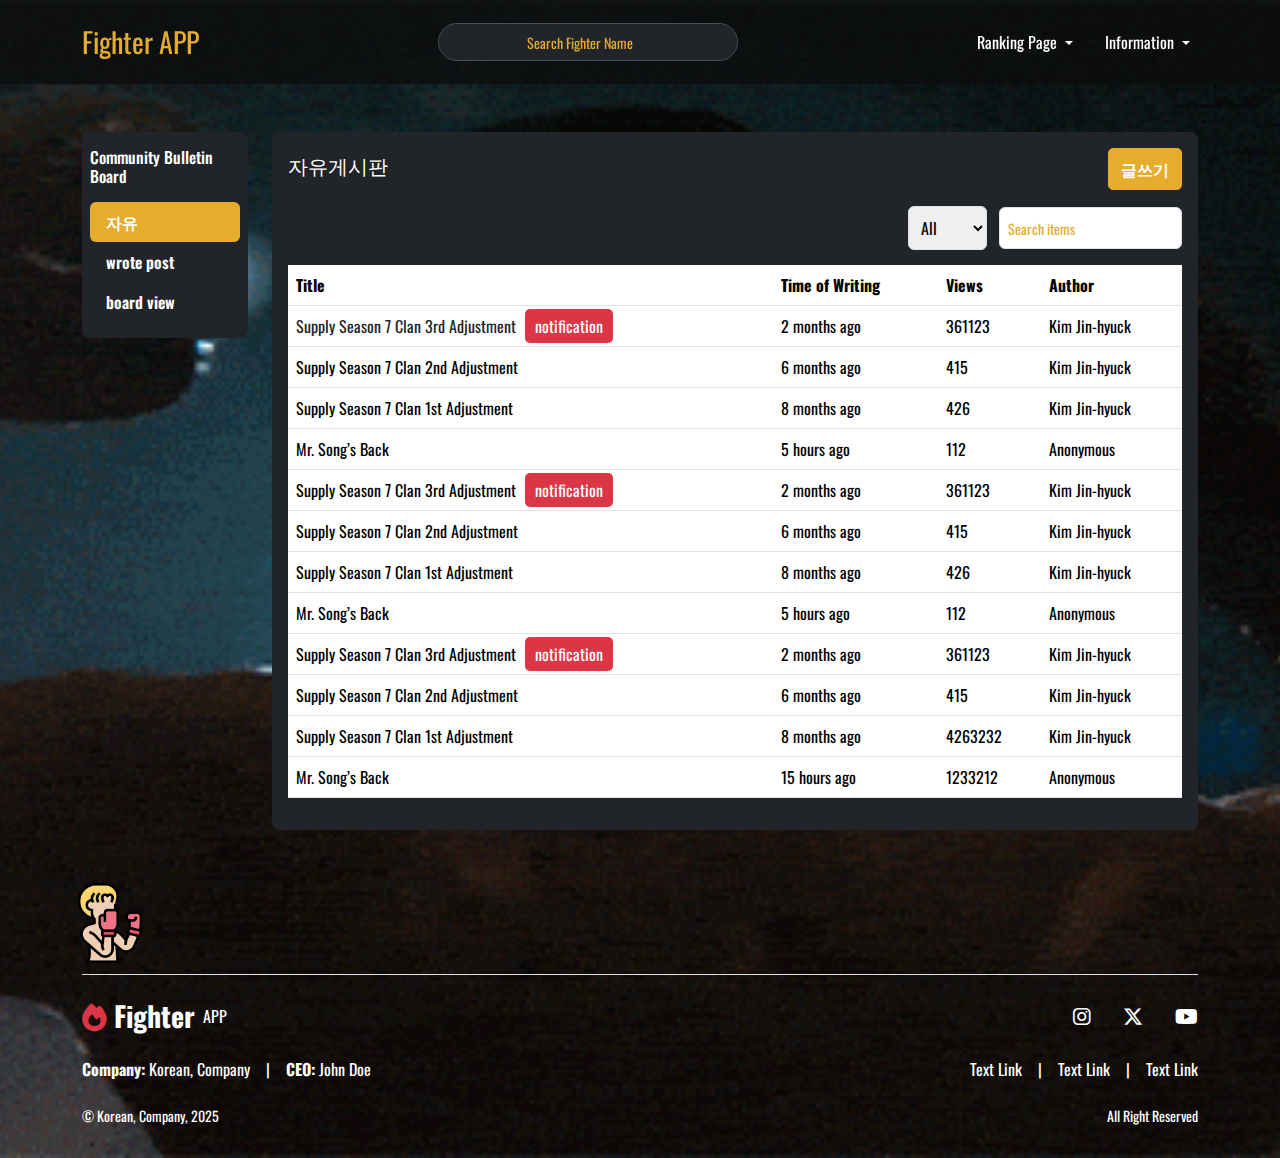
<file: board_list.html>
<!doctype html>
<html lang="en">
<head>
    <meta charset="utf-8">
    <meta name="viewport" content="width=device-width, initial-scale=1">
    <title>Board List</title>
    <link rel="stylesheet" href="https://cdn.datatables.net/1.11.5/css/jquery.dataTables.min.css">
    <link rel="stylesheet" href="https://cdnjs.cloudflare.com/ajax/libs/font-awesome/6.7.2/css/all.min.css" integrity="sha512-Evv84Mr4kqVGRNSgIGL/F/aIDqQb7xQ2vcrdIwxfjThSH8CSR7PBEakCr51Ck+w+/U6swU2Im1vVX0SVk9ABhg==" crossorigin="anonymous" referrerpolicy="no-referrer" />
    <link href="https://cdn.jsdelivr.net/npm/bootstrap@5.3.3/dist/css/bootstrap.min.css" rel="stylesheet"
        integrity="sha384-QWTKZyjpPEjISv5WaRU9OFeRpok6YctnYmDr5pNlyT2bRjXh0JMhjY6hW+ALEwIH" crossorigin="anonymous">
    <link rel="stylesheet" href="assets/css/style.css">
    <style>
        body {
            background-image: url("assets/img/giphy\ \(1\).gif");
            background-size: cover;
            background-repeat: no-repeat;
            background-position: center center;
        }
      
        
    </style>
</head>

<body>
    <!-- header -->
    <nav class="navbar navbar-expand-lg sticky-top py-md-3  border-body" data-bs-theme="dark">
        <div class="container-lg">
            <a class="navbar-brand fs-3" href="index.html">Fighter APP</a>
            <button class="navbar-toggler" type="button" data-bs-toggle="collapse" data-bs-target="#navbarText"
                aria-controls="navbarText" aria-expanded="false" aria-label="Toggle navigation">
                <span class="navbar-toggler-icon"></span>
            </button>
            <div class="collapse navbar-collapse text-center text-lg-start my-3 my-lg-0" id="navbarText">
                <form class="d-flex justify-content-center mb-3 mb-md-0  mx-auto" role="search">
                    <input class="form-control me-2 rounded-pill" type="search" placeholder="Search Fighter Name"
                        aria-label="Search">
                </form>
                <ul class="navbar-nav">
                    <li class="nav-item dropdown me-3">
                        <a class="nav-link dropdown-toggle text-white" href="#" role="button" data-bs-toggle="dropdown"
                            aria-expanded="false">
                            Ranking Page
                        </a>
                        <ul class="dropdown-menu">
                            <li><a class="dropdown-item" href="team-ranking.html">Team Ranking</a></li>
                            <li><a class="dropdown-item" href="fighter-ranking.html">fighter Ranking</a></li>
                            <li><a class="dropdown-item" href="info.html">Company Info</a></li>
                            <li><a class="dropdown-item" href="board_view.html">Board View</a></li>
                            <li><a class="dropdown-item" href="board_list.html">Board List</a></li>
                            <li><a class="dropdown-item" href="board_write.html">Board Wrote</a></li>
                        </ul>
                    </li>
                    <li class="nav-item dropdown">
                        <a class="nav-link dropdown-toggle text-white" href="#" role="button" data-bs-toggle="dropdown"
                            aria-expanded="false">
                            Information
                        </a>
                        <ul class="dropdown-menu">
                            <li><a class="dropdown-item" href="donate.html">Donate Log</a></li>
                            <li><a class="dropdown-item" href="news.html">News</a></li>
                            <li><a class="dropdown-item" href="money.html">Money</a></li>
                            <li><a class="dropdown-item" href="profile.html">Profile</a></li>
                            <li><a class="dropdown-item" href="login.html">Login</a></li>
                            <li><a class="dropdown-item" href="signup.html">Register</a></li>

                        </ul>
                    </li>
                </ul>
            </div>
        </div>
    </nav>
    <!-- header -->
    
    <div class="container-lg py-3 py-md-5">
        <div class="row">
            <div class="col-md-2">
                <div class="sidebar-nav">
                    <div class="bg-dark rounded-3 w-100 py-3 px-2">
                        <h6 class="mb-3">Community Bulletin Board</h6>
                        <ul class="nav nav-pills w-100 flex-column nav-pills" id="pills-tab" role="tablist">
                           <li class="nav-item" >
                            <a href="board_list.html" class="nav-link w-100 active text-start text-white fw-semibold position-relative" >자유</a>
                           </li>
                            <li class="nav-item" role="presentation">
                                <a href="board_write.html" class="nav-link w-100 text-start text-white fw-semibold position-relative" id="pills-profile-tab">wrote post</a>
                            </li>
                            <li class="nav-item" role="presentation">
                                <a href="board_view.html" class="nav-link w-100 text-start text-white fw-semibold position-relative" id="pills-contact-tab">board view</a>
                            </li>
                        </ul>
                    </div>
                </div>
            </div>
            <div class="col-md-10">
                <div class="table-view">
                    <div class="tab-content w-100" id="pills-tabContent">
                        <div class="tab-pane fade p-3 bg-dark rounded-3 show active" id="pills-home">
                            <div class="d-flex mb-3 align-items-center justify-content-between">
                                <h5>자유게시판</h5>
                                <a target="_blank" href="board_write.html" class="btn primary-btn">글쓰기</a>
                            </div>
                            <div class="">
                                <div class="text-end w-100">
                                    <select id="filter" class="p-2 border rounded-2 me-2">
                                        <option value="all">All</option>
                                        <option value="recent">Recent</option>
                                    </select>
                                    <input type="text" id="search" class="p-2 mb-3 border rounded-2" placeholder="Search items">
                                </div>
                                <div class="overflow-x-auto">
                                    <table id="datatable" class="display table w-100">
                                        <thead>
                                            <tr class="text-nowrap">
                                                <th>Title</th>
                                                <th>Time of Writing</th>
                                                <th>Views</th>
                                                <th>Author</th>
                                            </tr>
                                        </thead>
                                        <tbody class="text-nowrap">
                                            <tr>
                                                <td><a class="text-dark" href="http://">Supply Season 7 Clan 3rd Adjustment <span class="tag fw-normal bg-danger text-white fs-6">notification</span></a> </td>
                                                <td>2 months ago</td>
                                                <td>361123</td>
                                                <td>Kim Jin-hyuck</td>
                                            </tr>
                                            <tr>
                                                <td>Supply Season 7 Clan 2nd Adjustment</td>
                                                <td>6 months ago</td>
                                                <td>415</td>
                                                <td>Kim Jin-hyuck</td>
                                            </tr>
                                            <tr>
                                                <td>Supply Season 7 Clan 1st Adjustment</td>
                                                <td>8 months ago</td>
                                                <td>426</td>
                                                <td>Kim Jin-hyuck</td>
                                            </tr>
                                            <tr>
                                                <td>Mr. Song’s Back</td>
                                                <td>5 hours ago</td>
                                                <td>112</td>
                                                <td>Anonymous</td>
                                            </tr>
                                            <tr>
                                                <td>Supply Season 7 Clan 3rd Adjustment <span class="tag fw-normal bg-danger text-white fs-6">notification</span></td>
                                                <td>2 months ago</td>
                                                <td>361123</td>
                                                <td>Kim Jin-hyuck</td>
                                            </tr>
                                            <tr>
                                                <td>Supply Season 7 Clan 2nd Adjustment</td>
                                                <td>6 months ago</td>
                                                <td>415</td>
                                                <td>Kim Jin-hyuck</td>
                                            </tr>
                                            <tr>
                                                <td>Supply Season 7 Clan 1st Adjustment</td>
                                                <td>8 months ago</td>
                                                <td>426</td>
                                                <td>Kim Jin-hyuck</td>
                                            </tr>
                                            <tr>
                                                <td>Mr. Song’s Back</td>
                                                <td>5 hours ago</td>
                                                <td>112</td>
                                                <td>Anonymous</td>
                                            </tr>
                                            <tr>
                                                <td>Supply Season 7 Clan 3rd Adjustment <span class="tag fw-normal bg-danger text-white fs-6">notification</span></td>
                                                <td>2 months ago</td>
                                                <td>361123</td>
                                                <td>Kim Jin-hyuck</td>
                                            </tr>
                                            <tr>
                                                <td>Supply Season 7 Clan 2nd Adjustment</td>
                                                <td>6 months ago</td>
                                                <td>415</td>
                                                <td>Kim Jin-hyuck</td>
                                            </tr>
                                            <tr>
                                                <td>Supply Season 7 Clan 1st Adjustment</td>
                                                <td>8 months ago</td>
                                                <td>4263232</td>
                                                <td>Kim Jin-hyuck</td>
                                            </tr>
                                            <tr>
                                                <td>Mr. Song’s Back</td>
                                                <td>15 hours ago</td>
                                                <td>1233212</td>
                                                <td>Anonymous</td>
                                            </tr>
                                        </tbody>
                                    </table>
                                </div>
                            </div>
                        </div>
                    </div>
                </div>
            </div>
        </div>  
    </div>

    <!-- footer -->
    <footer class="container-lg pt-3 pt-md-5 mt-5 position-relative">
        <img src="assets/img/boxing_7396995.png" class="position-absolute z-1" alt="img" style="left: 0; top: -20%;width: 80px;" >
        <div class="d-flex justify-content-between align-items-center border-top pt-4">
            <div class="d-flex align-items-center">
                <h3 class="mb-0 text-white"><i class="fas fa-fire text-danger"></i> <strong>Fighter</strong></h3>
                <span class="ms-2 text-white">APP</span>
            </div>
            <div class="d-flex">
                <a href="#" class="text-white mx-3"><i class="fab fa-instagram fa-lg"></i></a>
                <a href="#" class="text-white mx-3"><i class="fab fa-x-twitter fa-lg"></i></a>
                <a href="#" class="text-white mx-3 me-0"><i class="fab fa-youtube fa-lg"></i></a>
            </div>
        </div>
        <div class="my-3 my-md-4 gap-3 d-flex flex-wrap justify-content-between text-white">
            <div class="left d-flex flex-wrap gap-3">
                <p class="mb-0"><strong>Company:</strong> Korean, Company</p> | 
                <p class="mb-0"><strong>CEO:</strong> John Doe</p>
            </div>
            <div class="right d-flex flex-wrap gap-3">
                <a class="text-white" href="#">Text Link</a> | 
                <a class="text-white" href="#">Text Link</a> | 
                <a class="text-white" href="#">Text Link</a>
            </div>
        </div>
        
        <div class="my-3 d-flex justify-content-between text-white small">
           
                <p>© Korean, Company, 2025</p>
                <p>All Right Reserved</p>
            
        </div>
    </footer>
    <!-- footer -->
    
    <script src="https://cdn.jsdelivr.net/npm/bootstrap@5.3.3/dist/js/bootstrap.bundle.min.js"
        integrity="sha384-YvpcrYf0tY3lHB60NNkmXc5s9fDVZLESaAA55NDzOxhy9GkcIdslK1eN7N6jIeHz"
        crossorigin="anonymous"></script>
    <script src="https://code.jquery.com/jquery-3.6.0.min.js"></script>
    <script src="https://cdn.datatables.net/1.11.5/js/jquery.dataTables.min.js"></script>
    <script src="assets/js/script.js"></script>
</body>

</html>
</file>
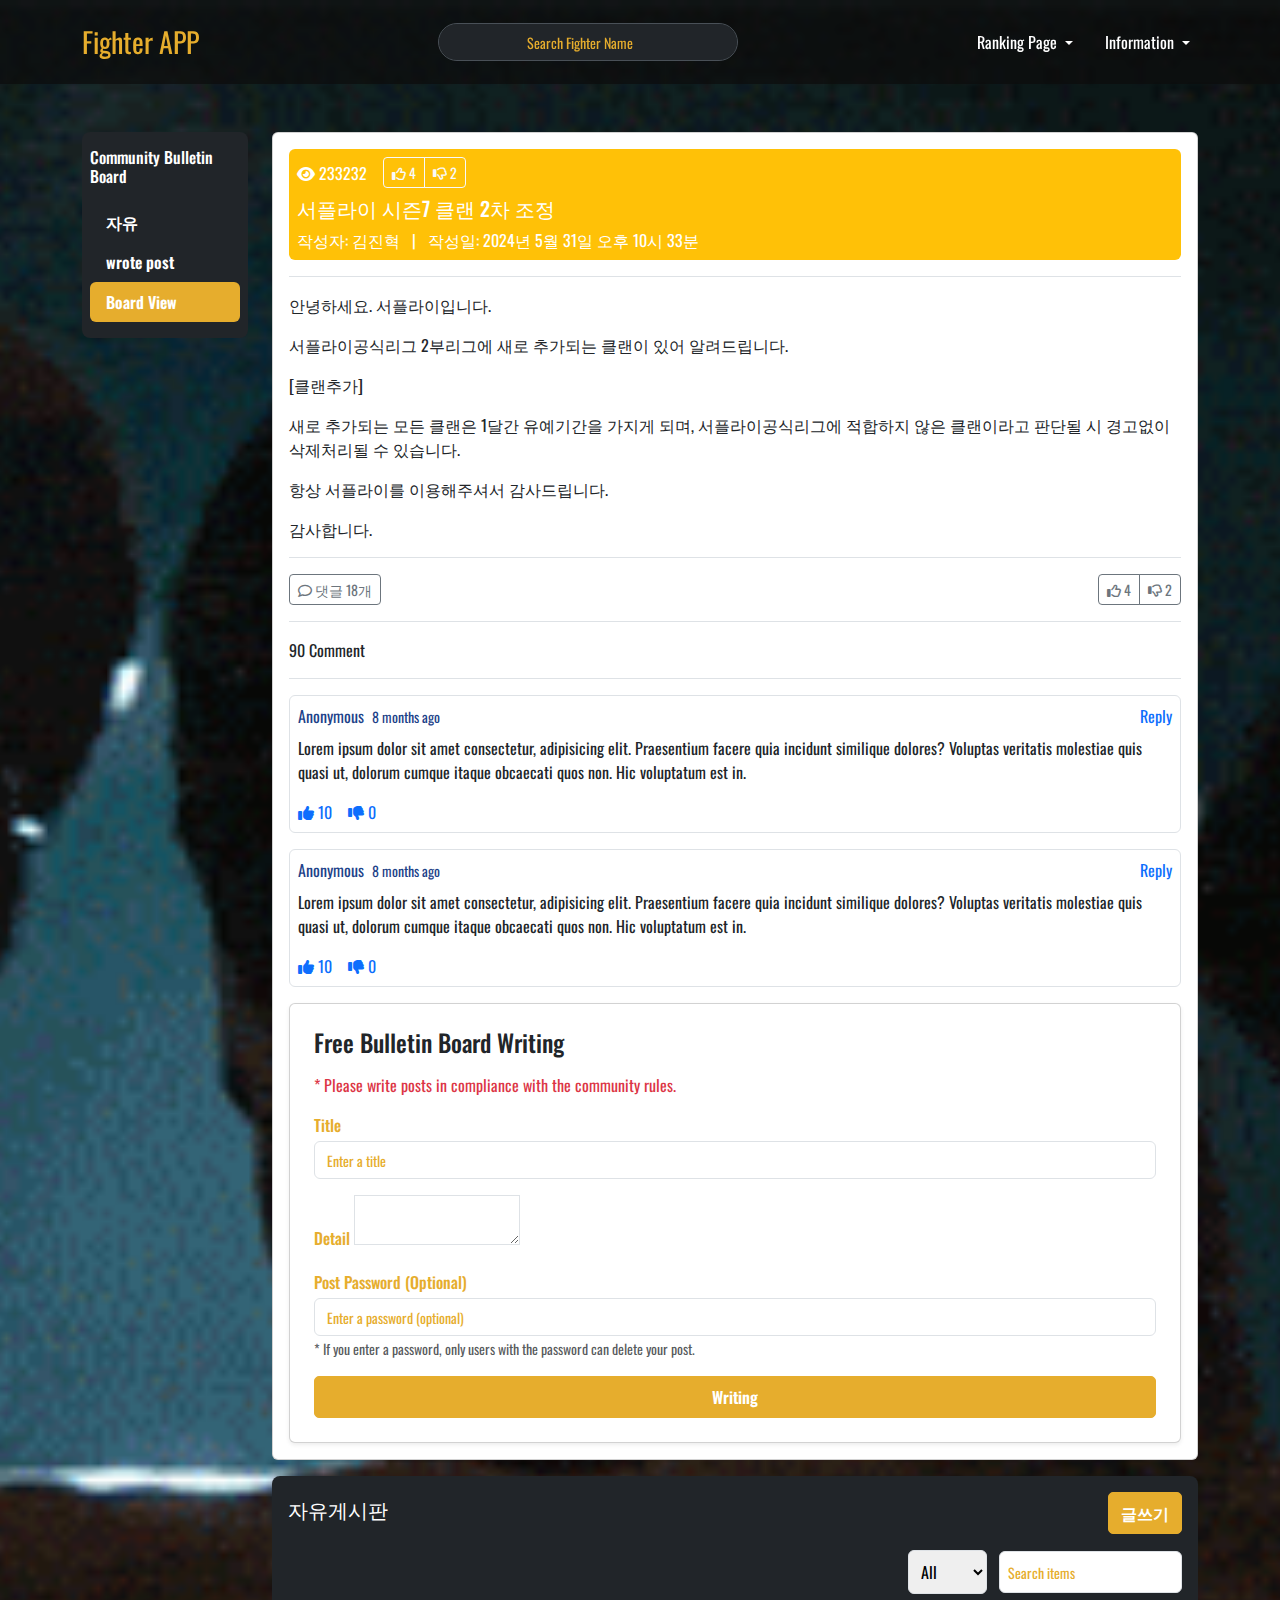
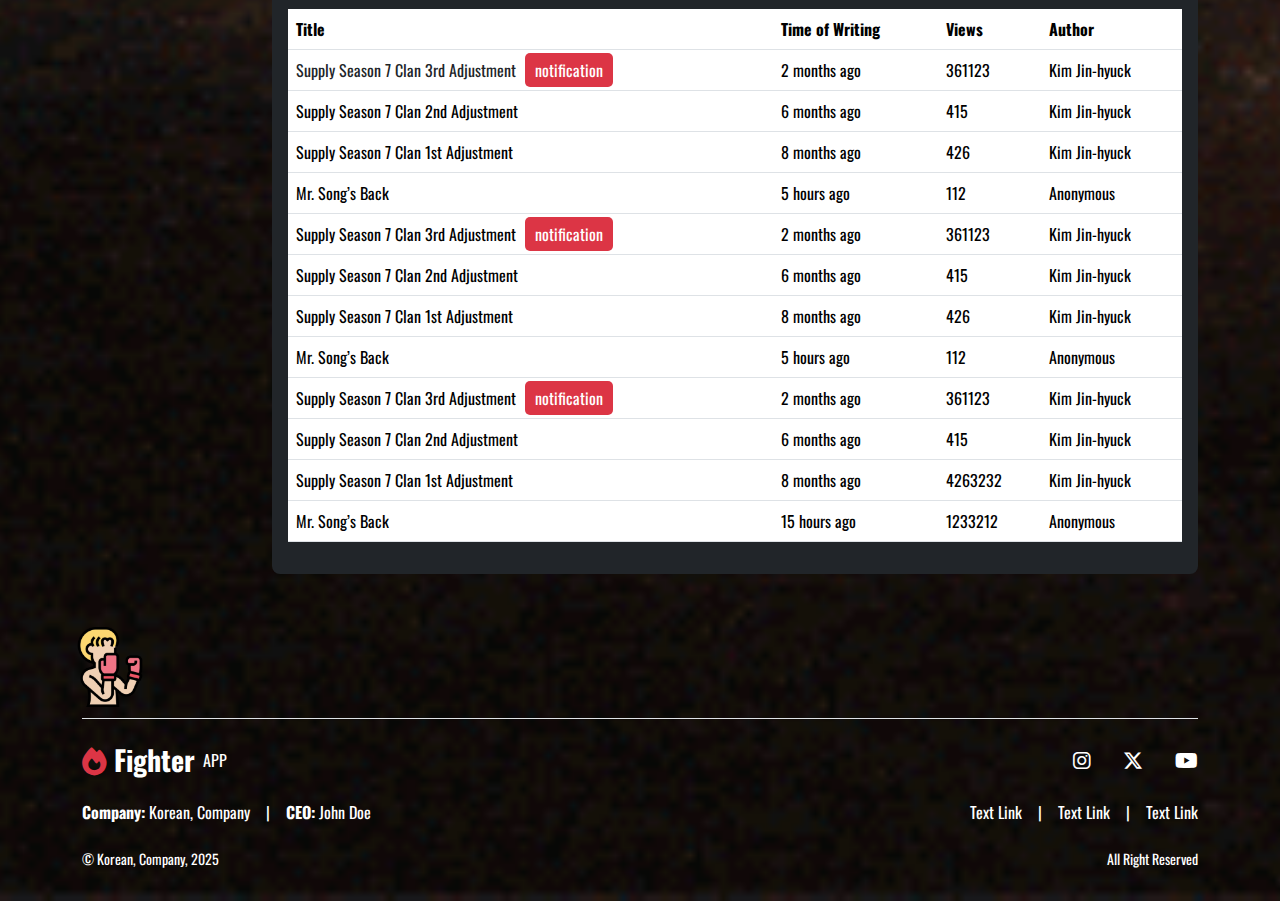
<file: board_view.html>
<!doctype html>
<html lang="en">
<head>
    <meta charset="utf-8">
    <meta name="viewport" content="width=device-width, initial-scale=1">
    <title>Board View</title>
    <link rel="stylesheet" href="https://cdn.datatables.net/1.11.5/css/jquery.dataTables.min.css">
    <link rel="stylesheet" href="https://cdnjs.cloudflare.com/ajax/libs/font-awesome/6.7.2/css/all.min.css" integrity="sha512-Evv84Mr4kqVGRNSgIGL/F/aIDqQb7xQ2vcrdIwxfjThSH8CSR7PBEakCr51Ck+w+/U6swU2Im1vVX0SVk9ABhg==" crossorigin="anonymous" referrerpolicy="no-referrer" />
    <link href="https://cdn.jsdelivr.net/npm/bootstrap@5.3.3/dist/css/bootstrap.min.css" rel="stylesheet"
        integrity="sha384-QWTKZyjpPEjISv5WaRU9OFeRpok6YctnYmDr5pNlyT2bRjXh0JMhjY6hW+ALEwIH" crossorigin="anonymous">
    <link rel="stylesheet" href="assets/css/style.css">
    <style>
        body {
            background-image: url("assets/img/giphy\ \(1\).gif");
            background-size: cover;
            background-repeat: no-repeat;
            background-position: center center;
        }
      
        
    </style>
</head>

<body>
    <!-- header -->
    <nav class="navbar navbar-expand-lg sticky-top py-md-3  border-body" data-bs-theme="dark">
        <div class="container-lg">
            <a class="navbar-brand fs-3" href="index.html">Fighter APP</a>
            <button class="navbar-toggler" type="button" data-bs-toggle="collapse" data-bs-target="#navbarText"
                aria-controls="navbarText" aria-expanded="false" aria-label="Toggle navigation">
                <span class="navbar-toggler-icon"></span>
            </button>
            <div class="collapse navbar-collapse text-center text-lg-start my-3 my-lg-0" id="navbarText">
                <form class="d-flex justify-content-center mb-3 mb-md-0  mx-auto" role="search">
                    <input class="form-control me-2 rounded-pill" type="search" placeholder="Search Fighter Name"
                        aria-label="Search">
                </form>
                <ul class="navbar-nav">
                    <li class="nav-item dropdown me-3">
                        <a class="nav-link dropdown-toggle text-white" href="#" role="button" data-bs-toggle="dropdown"
                            aria-expanded="false">
                            Ranking Page
                        </a>
                        <ul class="dropdown-menu">
                            <li><a class="dropdown-item" href="team-ranking.html">Team Ranking</a></li>
                            <li><a class="dropdown-item" href="fighter-ranking.html">fighter Ranking</a></li>
                            <li><a class="dropdown-item" href="info.html">Company Info</a></li>
                            <li><a class="dropdown-item" href="board_view.html">Board View</a></li>
                            <li><a class="dropdown-item" href="board_list.html">Board List</a></li>
                            <li><a class="dropdown-item" href="board_write.html">Board Wrote</a></li>
                        </ul>
                    </li>
                    <li class="nav-item dropdown">
                        <a class="nav-link dropdown-toggle text-white" href="#" role="button" data-bs-toggle="dropdown"
                            aria-expanded="false">
                            Information
                        </a>
                        <ul class="dropdown-menu">
                            <li><a class="dropdown-item" href="donate.html">Donate Log</a></li>
                            <li><a class="dropdown-item" href="news.html">News</a></li>
                            <li><a class="dropdown-item" href="money.html">Money</a></li>
                            <li><a class="dropdown-item" href="profile.html">Profile</a></li>
                            <li><a class="dropdown-item" href="login.html">Login</a></li>
                            <li><a class="dropdown-item" href="signup.html">Register</a></li>

                        </ul>
                    </li>
                </ul>
            </div>
        </div>
    </nav>
    <!-- header -->
    
    <div class="container-lg py-3 py-md-5">
        <div class="row">
            <div class="col-md-2">
                <div class="sidebar-nav">
                    <div class="bg-dark rounded-3 w-100 py-3 px-2">
                        <h6 class="mb-3">Community Bulletin Board</h6>
                        <ul class="nav nav-pills w-100 flex-column nav-pills" id="pills-tab" role="tablist">
                           <li class="nav-item" >
                            <a href="board_list.html" class="nav-link w-100 text-start text-white fw-semibold position-relative" >자유</a>
                           </li>
                            <li class="nav-item" role="presentation">
                                <a href="board_write.html" class="nav-link w-100 text-start text-white fw-semibold position-relative" id="pills-profile-tab">wrote post</a>
                            </li>
                            <li class="nav-item" role="presentation">
                                <a href="board_view.html" class="nav-link w-100 text-start active text-white fw-semibold position-relative" id="pills-contact-tab">Board View</a>
                            </li>
                        </ul>
                    </div>
                </div>
            </div>
            <div class="col-md-10">
                <div class="card mb-3">
                    <div class="card-body">
                        <div class="p-2 bg-warning rounded-2 text-white mb-3">
                            <div class="d-flex mb-2 align-items-center gap-3">
                                <p class="m-0"><i class="fa-solid fa-eye"></i> 233232</p>
                                <div class="btn-group">
                                    <button type="button" class="btn text-white1 btn-sm btn-outline-light"><i class="far fa-thumbs-up"></i> 4</button>
                                    <button type="button" class="btn btn-sm text-white1 btn-outline-light"><i class="far fa-thumbs-down"></i> 2</button>
                                </div>
                            </div>
                            <h5 class="post-title">서플라이 시즌7 클랜 2차 조정</h5>
                            <div class="post-meta">
                                <span>작성자: 김진혁</span> &nbsp; | &nbsp;
                                <span>작성일: 2024년 5월 31일 오후 10시 33분</span>
                            </div>
                        </div>
                        <div class="post-content pt-3 border-top">
                            <p>안녕하세요. 서플라이입니다.</p>
        
                            <p>서플라이공식리그 2부리그에 새로 추가되는 클랜이 있어 알려드립니다.</p>
        
                            <p>[클랜추가]</p>
        
                            <p>새로 추가되는 모든 클랜은 1달간 유예기간을 가지게 되며, 서플라이공식리그에 적합하지 않은 클랜이라고 판단될 시 경고없이 삭제처리될 수 있습니다.</p>
        
                            <p>항상 서플라이를 이용해주셔서 감사드립니다.</p>
        
                            <p>감사합니다.</p>
                        </div>
                        <div class="post-footer pt-3 border-top d-flex justify-content-between align-items-center">
                            <div>
                                <a href="#" class="btn btn-sm btn-outline-secondary"><i class="far fa-comment"></i> 댓글 18개</a>
                            </div>
                            <div class="btn-group">
                                <button type="button" class="btn btn-sm btn-outline-secondary"><i class="far fa-thumbs-up"></i> 4</button>
                                <button type="button" class="btn btn-sm btn-outline-secondary"><i class="far fa-thumbs-down"></i> 2</button>
                            </div>
                        </div>
                        <p class="my-3 py-3 border-top border-bottom">90 Comment</p>
                        <div class="border rounded-2 p-2 my-3">
                            <div class="d-flex text-primary gap-3 align-items-center justify-content-between">
                                <div class="left d-flex align-items-center gap-2">
                                    <p class="m-0">Anonymous</p>
                                    <small>8 months ago</small>
                                </div>
                                <div class="right">
                                    <a href="http://">Reply</a>
                                </div>
                            </div>
                            <div class="post-text fw-normal my-2">
                                <p>Lorem ipsum dolor sit amet consectetur, adipisicing elit. Praesentium facere quia incidunt similique dolores? Voluptas veritatis molestiae quis quasi ut, dolorum cumque itaque obcaecati quos non. Hic voluptatum est in.</p>
                            </div>
                            <div class="d-flex gap-3">
                                <a href="#"><i class="fas fa-thumbs-up"></i> 10</a>
                                <a href="#"><i class="fas fa-thumbs-down"></i> 0</a>
                            </div>
                        </div>
                        <div class="border rounded-2 p-2 my-3">
                            <div class="d-flex text-primary gap-3 align-items-center justify-content-between">
                                <div class="left d-flex align-items-center gap-2">
                                    <p class="m-0">Anonymous</p>
                                    <small>8 months ago</small>
                                </div>
                                <div class="right">
                                    <a href="http://">Reply</a>
                                </div>
                            </div>
                            <div class="post-text fw-normal my-2">
                                <p>Lorem ipsum dolor sit amet consectetur, adipisicing elit. Praesentium facere quia incidunt similique dolores? Voluptas veritatis molestiae quis quasi ut, dolorum cumque itaque obcaecati quos non. Hic voluptatum est in.</p>
                            </div>
                            <div class="d-flex gap-3">
                                <a href="#"><i class="fas fa-thumbs-up"></i> 10</a>
                                <a href="#"><i class="fas fa-thumbs-down"></i> 0</a>
                            </div>
                        </div>
                        <div class="post-write-section">
                            <div class="card p-4 shadow-sm">
                                <h4 class="mb-3">Free Bulletin Board Writing</h4>
                                <p class="text-danger">* Please write posts in compliance with the community rules.</p>
                        
                                <div class="mb-3">
                                    <label for="title" class="form-label">Title</label>
                                    <input type="text" class="form-control" id="title" placeholder="Enter a title" required>
                                </div>
                        
                                <div class="mb-3">
                                    <label for="editor" class="form-label">Detail</label>
                                    <textarea class="border" id="editor"></textarea>
                                </div>
                        
                                <div class="mb-3">
                                    <label for="password" class="form-label">Post Password (Optional)</label>
                                    <input type="password" class="form-control" id="password" placeholder="Enter a password (optional)">
                                    <small class="text-muted">
                                        * If you enter a password, only users with the password can delete your post.
                                    </small>
                                </div>
                        
                                <button class="btn primary-btn" id="submit-btn">Writing</button>
                            </div>
                        </div> 
                    </div>
                </div>
                <div class="table-view">
                    <div class="tab-content w-100" id="pills-tabContent">
                        <div class="tab-pane fade p-3 bg-dark rounded-3 show active" id="pills-home">
                            <div class="d-flex mb-3 align-items-center justify-content-between">
                                <h5>자유게시판</h5>
                                <a target="_blank" href="#" class="btn primary-btn">글쓰기</a>
                            </div>
                            <div class="">
                                <div class="text-end w-100">
                                    <select id="filter" class="p-2 border rounded-2 me-2">
                                        <option value="all">All</option>
                                        <option value="recent">Recent</option>
                                    </select>
                                    <input type="text" id="search" class="p-2 mb-3 border rounded-2" placeholder="Search items">
                                </div>
                                <div class="overflow-x-auto">
                                    <table id="datatable" class="display table w-100">
                                        <thead>
                                            <tr class="text-nowrap">
                                                <th>Title</th>
                                                <th>Time of Writing</th>
                                                <th>Views</th>
                                                <th>Author</th>
                                            </tr>
                                        </thead>
                                        <tbody class="text-nowrap">
                                            <tr>
                                                <td><a class="text-dark" href="http://">Supply Season 7 Clan 3rd Adjustment <span class="tag fw-normal bg-danger text-white fs-6">notification</span></a> </td>
                                                <td>2 months ago</td>
                                                <td>361123</td>
                                                <td>Kim Jin-hyuck</td>
                                            </tr>
                                            <tr>
                                                <td>Supply Season 7 Clan 2nd Adjustment</td>
                                                <td>6 months ago</td>
                                                <td>415</td>
                                                <td>Kim Jin-hyuck</td>
                                            </tr>
                                            <tr>
                                                <td>Supply Season 7 Clan 1st Adjustment</td>
                                                <td>8 months ago</td>
                                                <td>426</td>
                                                <td>Kim Jin-hyuck</td>
                                            </tr>
                                            <tr>
                                                <td>Mr. Song’s Back</td>
                                                <td>5 hours ago</td>
                                                <td>112</td>
                                                <td>Anonymous</td>
                                            </tr>
                                            <tr>
                                                <td>Supply Season 7 Clan 3rd Adjustment <span class="tag fw-normal bg-danger text-white fs-6">notification</span></td>
                                                <td>2 months ago</td>
                                                <td>361123</td>
                                                <td>Kim Jin-hyuck</td>
                                            </tr>
                                            <tr>
                                                <td>Supply Season 7 Clan 2nd Adjustment</td>
                                                <td>6 months ago</td>
                                                <td>415</td>
                                                <td>Kim Jin-hyuck</td>
                                            </tr>
                                            <tr>
                                                <td>Supply Season 7 Clan 1st Adjustment</td>
                                                <td>8 months ago</td>
                                                <td>426</td>
                                                <td>Kim Jin-hyuck</td>
                                            </tr>
                                            <tr>
                                                <td>Mr. Song’s Back</td>
                                                <td>5 hours ago</td>
                                                <td>112</td>
                                                <td>Anonymous</td>
                                            </tr>
                                            <tr>
                                                <td>Supply Season 7 Clan 3rd Adjustment <span class="tag fw-normal bg-danger text-white fs-6">notification</span></td>
                                                <td>2 months ago</td>
                                                <td>361123</td>
                                                <td>Kim Jin-hyuck</td>
                                            </tr>
                                            <tr>
                                                <td>Supply Season 7 Clan 2nd Adjustment</td>
                                                <td>6 months ago</td>
                                                <td>415</td>
                                                <td>Kim Jin-hyuck</td>
                                            </tr>
                                            <tr>
                                                <td>Supply Season 7 Clan 1st Adjustment</td>
                                                <td>8 months ago</td>
                                                <td>4263232</td>
                                                <td>Kim Jin-hyuck</td>
                                            </tr>
                                            <tr>
                                                <td>Mr. Song’s Back</td>
                                                <td>15 hours ago</td>
                                                <td>1233212</td>
                                                <td>Anonymous</td>
                                            </tr>
                                        </tbody>
                                    </table>
                                </div>
                            </div>
                        </div>
                    </div>
                </div>
            </div>
        </div>  
    </div>

    <!-- footer -->
    <footer class="container-lg pt-3 pt-md-5 mt-5 position-relative">
        <img src="assets/img/boxing_7396995.png" class="position-absolute z-1" alt="img" style="left: 0; top: -20%;width: 80px;" >
        <div class="d-flex justify-content-between align-items-center border-top pt-4">
            <div class="d-flex align-items-center">
                <h3 class="mb-0 text-white"><i class="fas fa-fire text-danger"></i> <strong>Fighter</strong></h3>
                <span class="ms-2 text-white">APP</span>
            </div>
            <div class="d-flex">
                <a href="#" class="text-white mx-3"><i class="fab fa-instagram fa-lg"></i></a>
                <a href="#" class="text-white mx-3"><i class="fab fa-x-twitter fa-lg"></i></a>
                <a href="#" class="text-white mx-3 me-0"><i class="fab fa-youtube fa-lg"></i></a>
            </div>
        </div>
        <div class="my-3 my-md-4 gap-3 d-flex flex-wrap justify-content-between text-white">
            <div class="left d-flex flex-wrap gap-3">
                <p class="mb-0"><strong>Company:</strong> Korean, Company</p> | 
                <p class="mb-0"><strong>CEO:</strong> John Doe</p>
            </div>
            <div class="right d-flex flex-wrap gap-3">
                <a class="text-white" href="#">Text Link</a> | 
                <a class="text-white" href="#">Text Link</a> | 
                <a class="text-white" href="#">Text Link</a>
            </div>
        </div>
        
        <div class="my-3 d-flex justify-content-between text-white small">
           
                <p>© Korean, Company, 2025</p>
                <p>All Right Reserved</p>
            
        </div>
    </footer>
    <!-- footer -->
    
    <script src="https://cdn.jsdelivr.net/npm/bootstrap@5.3.3/dist/js/bootstrap.bundle.min.js"
        integrity="sha384-YvpcrYf0tY3lHB60NNkmXc5s9fDVZLESaAA55NDzOxhy9GkcIdslK1eN7N6jIeHz"
        crossorigin="anonymous"></script>
    <script src="https://code.jquery.com/jquery-3.6.0.min.js"></script>
    <script src="https://cdn.datatables.net/1.11.5/js/jquery.dataTables.min.js"></script>
    <script src="https://cdn.ckeditor.com/ckeditor5/39.0.1/classic/ckeditor.js"></script>
    <script src="assets/js/script.js"></script>
</body>

</html>
</file>
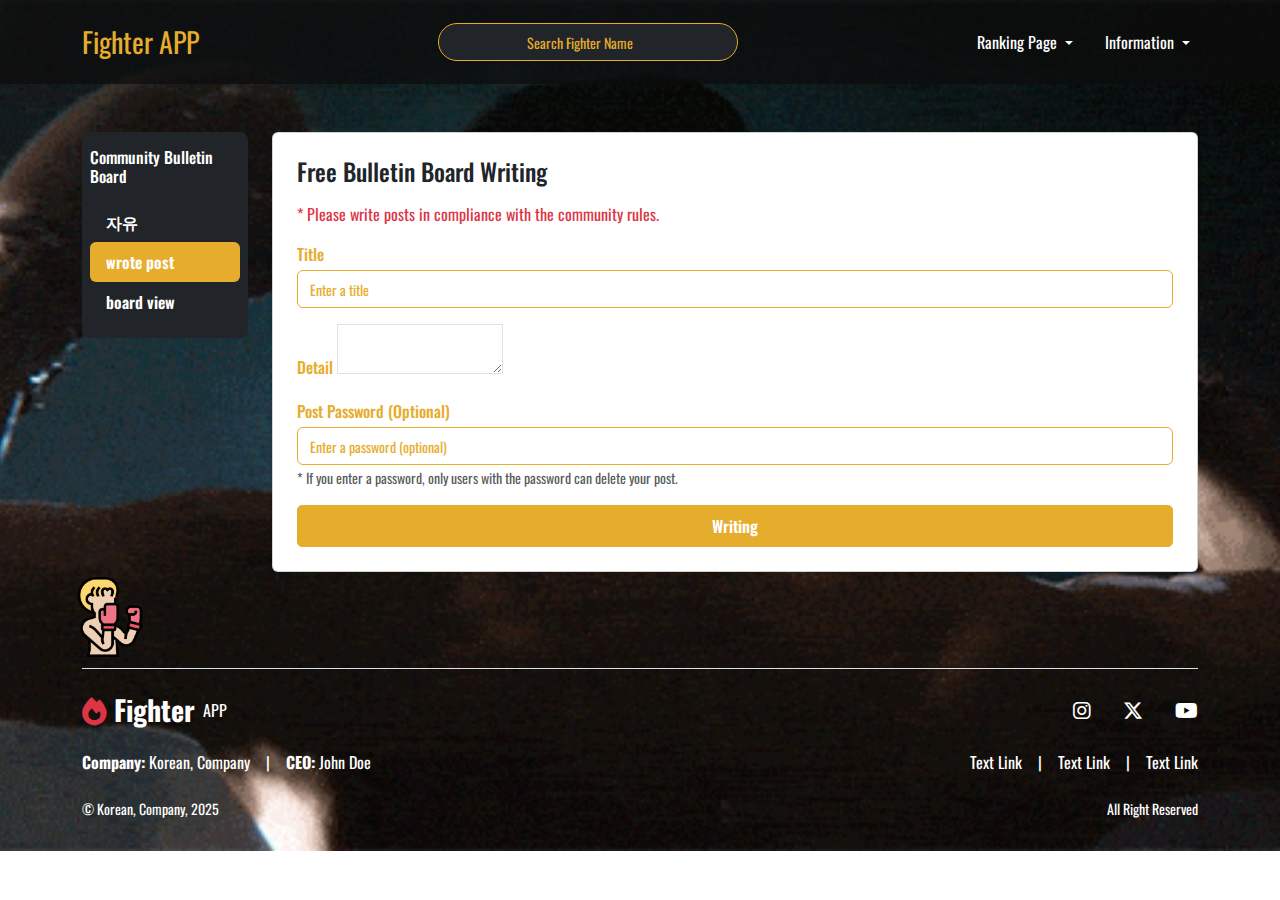
<file: board_write.html>
<!doctype html>
<html lang="en">
<head>
    <meta charset="utf-8">
    <meta name="viewport" content="width=device-width, initial-scale=1">
    <title>Board write</title>
    <link rel="stylesheet" href="https://cdnjs.cloudflare.com/ajax/libs/font-awesome/6.7.2/css/all.min.css" integrity="sha512-Evv84Mr4kqVGRNSgIGL/F/aIDqQb7xQ2vcrdIwxfjThSH8CSR7PBEakCr51Ck+w+/U6swU2Im1vVX0SVk9ABhg==" crossorigin="anonymous" referrerpolicy="no-referrer" />
    <link href="https://cdn.jsdelivr.net/npm/bootstrap@5.3.3/dist/css/bootstrap.min.css" rel="stylesheet"
        integrity="sha384-QWTKZyjpPEjISv5WaRU9OFeRpok6YctnYmDr5pNlyT2bRjXh0JMhjY6hW+ALEwIH" crossorigin="anonymous">
    <link rel="stylesheet" href="assets/css/style.css">
    <style>
        body {
            background-image: url("assets/img/giphy\ \(1\).gif");
            background-size: cover;
            background-repeat: no-repeat;
            background-position: center center;
        }
        .ck.ck-toolbar {border-bottom: 1px solid var(--primary-color) !important;}
        input, .ck.ck-editor {border:1px solid var(--primary-color) !important;}
    </style>
</head>

<body>
    <!-- header -->
    <nav class="navbar navbar-expand-lg sticky-top py-md-3  border-body" data-bs-theme="dark">
        <div class="container-lg">
            <a class="navbar-brand fs-3" href="index.html">Fighter APP</a>
            <button class="navbar-toggler" type="button" data-bs-toggle="collapse" data-bs-target="#navbarText"
                aria-controls="navbarText" aria-expanded="false" aria-label="Toggle navigation">
                <span class="navbar-toggler-icon"></span>
            </button>
            <div class="collapse navbar-collapse text-center text-lg-start my-3 my-lg-0" id="navbarText">
                <form class="d-flex justify-content-center mb-3 mb-md-0  mx-auto" role="search">
                    <input class="form-control me-2 rounded-pill" type="search" placeholder="Search Fighter Name"
                        aria-label="Search">
                </form>
                <ul class="navbar-nav">
                    <li class="nav-item dropdown me-3">
                        <a class="nav-link dropdown-toggle text-white" href="#" role="button" data-bs-toggle="dropdown"
                            aria-expanded="false">
                            Ranking Page
                        </a>
                        <ul class="dropdown-menu">
                            <li><a class="dropdown-item" href="team-ranking.html">Team Ranking</a></li>
                            <li><a class="dropdown-item" href="fighter-ranking.html">fighter Ranking</a></li>
                            <li><a class="dropdown-item" href="info.html">Company Info</a></li>
                            <li><a class="dropdown-item" href="board_view.html">Board View</a></li>
                            <li><a class="dropdown-item" href="board_list.html">Board List</a></li>
                            <li><a class="dropdown-item" href="board_write.html">Board Wrote</a></li>
                        </ul>
                    </li>
                    <li class="nav-item dropdown">
                        <a class="nav-link dropdown-toggle text-white" href="#" role="button" data-bs-toggle="dropdown"
                            aria-expanded="false">
                            Information
                        </a>
                        <ul class="dropdown-menu">
                            <li><a class="dropdown-item" href="donate.html">Donate Log</a></li>
                            <li><a class="dropdown-item" href="news.html">News</a></li>
                            <li><a class="dropdown-item" href="money.html">Money</a></li>
                            <li><a class="dropdown-item" href="profile.html">Profile</a></li>
                            <li><a class="dropdown-item" href="login.html">Login</a></li>
                            <li><a class="dropdown-item" href="signup.html">Register</a></li>

                        </ul>
                    </li>
                </ul>
            </div>
        </div>
    </nav>
    <!-- header -->
     
    <div class="container-lg py-3 py-md-5">
        <div class="row">
            <div class="col-md-2 mb-3">
                <div class="sidebar-nav">
                    <div class="bg-dark rounded-3 w-100 py-3 px-2">
                        <h6 class="mb-3">Community Bulletin Board</h6>
                        <ul class="nav nav-pills w-100 flex-column nav-pills" id="pills-tab" role="tablist">
                            <li class="nav-item" role="presentation">
                                <a href="board_list.html" class="nav-link w-100 text-start text-white fw-semibold position-relative" >자유</a>
                            </li>
                            <li class="nav-item" role="presentation">
                                <a href="board_write.html" class="nav-link active w-100 text-start text-white fw-semibold position-relative" id="pills-profile-tab">wrote post</a>
                            </li>
                            <li class="nav-item" role="presentation">
                                <a href="board_view.html" class="nav-link w-100 text-start text-white fw-semibold position-relative" id="pills-contact-tab">board view</a>
                            </li>
                        </ul>
                    </div>
                </div>
            </div>
            <div class="col-md-10">
                <div class="post-write-section">
                    <div class="card p-4 shadow-sm">
                        <h4 class="mb-3">Free Bulletin Board Writing</h4>
                        <p class="text-danger">* Please write posts in compliance with the community rules.</p>
                
                        <div class="mb-3">
                            <label for="title" class="form-label">Title</label>
                            <input type="text" class="form-control" id="title" placeholder="Enter a title" required>
                        </div>
                
                        <div class="mb-3">
                            <label for="editor" class="form-label">Detail</label>
                            <textarea class="border" id="editor"></textarea>
                        </div>
                
                        <div class="mb-3">
                            <label for="password" class="form-label">Post Password (Optional)</label>
                            <input type="password" class="form-control" id="password" placeholder="Enter a password (optional)">
                            <small class="text-muted">
                                * If you enter a password, only users with the password can delete your post.
                            </small>
                        </div>
                
                        <button class="btn primary-btn" id="submit-btn">Writing</button>
                    </div>
                </div>      
            </div>
        </div>  
    </div>

    <!-- footer -->
    <footer class="container-lg pt-3 pt-md-5 position-relative">
        <img src="assets/img/boxing_7396995.png" class="position-absolute z-1" alt="img" style="left: 0; top: -20%;width: 80px;" >
        <div class="d-flex justify-content-between align-items-center border-top pt-4">
            <div class="d-flex align-items-center">
                <h3 class="mb-0 text-white"><i class="fas fa-fire text-danger"></i> <strong>Fighter</strong></h3>
                <span class="ms-2 text-white">APP</span>
            </div>
            <div class="d-flex">
                <a href="#" class="text-white mx-3"><i class="fab fa-instagram fa-lg"></i></a>
                <a href="#" class="text-white mx-3"><i class="fab fa-x-twitter fa-lg"></i></a>
                <a href="#" class="text-white mx-3 me-0"><i class="fab fa-youtube fa-lg"></i></a>
            </div>
        </div>
        <div class="my-3 my-md-4 gap-3 d-flex flex-wrap justify-content-between text-white">
            <div class="left d-flex flex-wrap gap-3">
                <p class="mb-0"><strong>Company:</strong> Korean, Company</p> | 
                <p class="mb-0"><strong>CEO:</strong> John Doe</p>
            </div>
            <div class="right d-flex flex-wrap gap-3">
                <a class="text-white" href="#">Text Link</a> | 
                <a class="text-white" href="#">Text Link</a> | 
                <a class="text-white" href="#">Text Link</a>
            </div>
        </div>
        
        <div class="my-3 d-flex justify-content-between text-white small">
           
                <p>© Korean, Company, 2025</p>
                <p>All Right Reserved</p>
            
        </div>
    </footer>
    <!-- footer -->

    <script src="https://cdn.jsdelivr.net/npm/bootstrap@5.3.3/dist/js/bootstrap.bundle.min.js"
        integrity="sha384-YvpcrYf0tY3lHB60NNkmXc5s9fDVZLESaAA55NDzOxhy9GkcIdslK1eN7N6jIeHz"
        crossorigin="anonymous"></script>
    <script src="https://code.jquery.com/jquery-3.6.0.min.js"></script>
    <script src="https://cdn.ckeditor.com/ckeditor5/39.0.1/classic/ckeditor.js"></script>
    <script src="assets/js/script.js"></script>
</body>

</html>
</file>
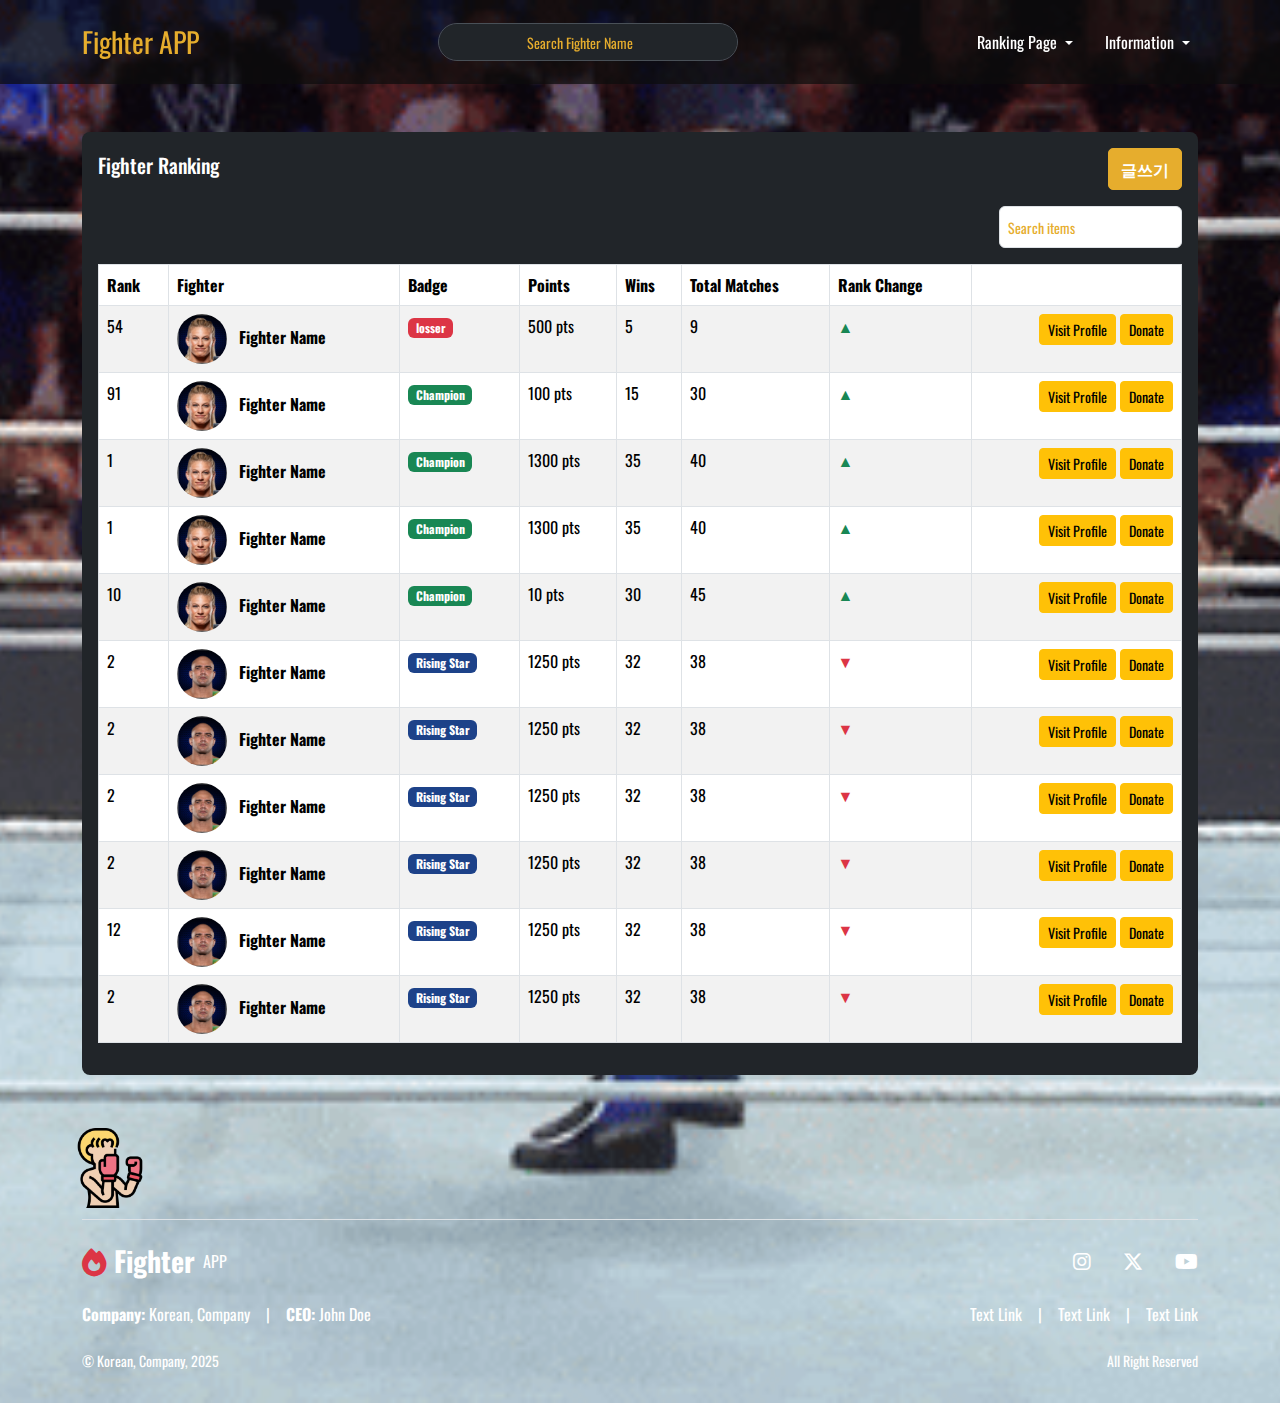
<file: fighter-ranking.html>
<!doctype html>
<html lang="en">
<head>
    <meta charset="utf-8">
    <meta name="viewport" content="width=device-width, initial-scale=1">
    <title>Fighter Ranking</title>
    <link rel="stylesheet" href="https://cdn.datatables.net/1.11.5/css/jquery.dataTables.min.css">
    <link rel="stylesheet" href="https://cdnjs.cloudflare.com/ajax/libs/font-awesome/6.7.2/css/all.min.css" integrity="sha512-Evv84Mr4kqVGRNSgIGL/F/aIDqQb7xQ2vcrdIwxfjThSH8CSR7PBEakCr51Ck+w+/U6swU2Im1vVX0SVk9ABhg==" crossorigin="anonymous" referrerpolicy="no-referrer" />
    <link href="https://cdn.jsdelivr.net/npm/bootstrap@5.3.3/dist/css/bootstrap.min.css" rel="stylesheet"
        integrity="sha384-QWTKZyjpPEjISv5WaRU9OFeRpok6YctnYmDr5pNlyT2bRjXh0JMhjY6hW+ALEwIH" crossorigin="anonymous">
    <link rel="stylesheet" href="assets/css/style.css">
    <style>
        body {
            background-image: url("assets/img/bg-video.gif");
            background-size: cover;
            background-repeat: no-repeat;
            background-position: center center;
        }
    </style>
</head>

<body>
    <!-- header -->
    <nav class="navbar navbar-expand-lg sticky-top py-md-3  border-body" data-bs-theme="dark">
        <div class="container-lg">
            <a class="navbar-brand fs-3" href="index.html">Fighter APP</a>
            <button class="navbar-toggler" type="button" data-bs-toggle="collapse" data-bs-target="#navbarText"
                aria-controls="navbarText" aria-expanded="false" aria-label="Toggle navigation">
                <span class="navbar-toggler-icon"></span>
            </button>
            <div class="collapse navbar-collapse text-center text-lg-start my-3 my-lg-0" id="navbarText">
                <form class="d-flex justify-content-center mb-3 mb-md-0  mx-auto" role="search">
                    <input class="form-control me-2 rounded-pill" type="search" placeholder="Search Fighter Name"
                        aria-label="Search">
                </form>
                <ul class="navbar-nav">
                    <li class="nav-item dropdown me-3">
                        <a class="nav-link dropdown-toggle text-white" href="#" role="button" data-bs-toggle="dropdown"
                            aria-expanded="false">
                            Ranking Page
                        </a>
                        <ul class="dropdown-menu">
                            <li><a class="dropdown-item" href="team-ranking.html">Team Ranking</a></li>
                            <li><a class="dropdown-item" href="fighter-ranking.html">fighter Ranking</a></li>
                            <li><a class="dropdown-item" href="info.html">Company Info</a></li>
                            <li><a class="dropdown-item" href="board_view.html">Board View</a></li>
                            <li><a class="dropdown-item" href="board_list.html">Board List</a></li>
                            <li><a class="dropdown-item" href="board_write.html">Board Wrote</a></li>
                        </ul>
                    </li>
                    <li class="nav-item dropdown">
                        <a class="nav-link dropdown-toggle text-white" href="#" role="button" data-bs-toggle="dropdown"
                            aria-expanded="false">
                            Information
                        </a>
                        <ul class="dropdown-menu">
                            <li><a class="dropdown-item" href="donate.html">Donate Log</a></li>
                            <li><a class="dropdown-item" href="news.html">News</a></li>
                            <li><a class="dropdown-item" href="money.html">Money</a></li>
                            <li><a class="dropdown-item" href="profile.html">Profile</a></li>
                            <li><a class="dropdown-item" href="login.html">Login</a></li>
                            <li><a class="dropdown-item" href="signup.html">Register</a></li>

                        </ul>
                    </li>
                </ul>
            </div>
        </div>
    </nav>
    <!-- header -->
     
    <div class="container-lg py-3 py-md-5">
        <div class="row">
            <div class="col-12">
                <div class="table-view">
                    <div class="tab-content w-100" id="pills-tabContent">
                        <div class="tab-pane fade p-3 bg-dark rounded-3 show active" id="pills-home">
                            <div class="d-flex mb-3 align-items-center justify-content-between">
                                <h5>Fighter Ranking</h5>
                                <a target="_blank" href="board_write.html" class="btn primary-btn">글쓰기</a>
                            </div>
                            <div class="">
                                <div class="text-end w-100">
                                    <!-- <select id="filter" class="p-2 border rounded-2 me-2">
                                        <option value="all">All</option>
                                        <option value="recent">Recent</option>
                                    </select> -->
                                    <input type="text" id="search" class="p-2 mb-3 border rounded-2" placeholder="Search items">
                                </div>
                                <div class="overflow-x-auto">
                                    <table id="datatable" class="display table-striped table-bordered table w-100">
                                        <thead>
                                            <tr class="text-nowrap">
                                                <th>Rank</th>
                                                <th>Fighter</th>
                                                <th>Badge</th>
                                                <th>Points</th>
                                                <th>Wins</th>
                                                <th>Total Matches</th>
                                                <th>Rank Change</th>
                                                <th class="text-end"></th>
                                            </tr>
                                        </thead>
                                        <tbody>
                                            <tr>
                                                <td>54</td>
                                                <td>
                                                    <img src="assets/img/fighter-dp-2.png" alt="Fighter 1" class="fighter-img-table me-2">
                                                    <strong>Fighter Name</strong>
                                                </td>
                                                <td><span class="badge bg-danger">losser</span></td>
                                                <td>500 pts</td>
                                                <td>5</td>
                                                <td>9</td>
                                                <td class="text-success">▲</td>
                                                <td class="text-end">
                                                    <button class="btn btn-sm btn-warning">Visit Profile</button>
                                                    <button class="btn btn-sm btn-warning">Donate</button>
                                                </td>
                                            </tr>
                                            <tr>
                                                <td>91</td>
                                                <td>
                                                    <img src="assets/img/fighter-dp-2.png" alt="Fighter 1" class="fighter-img-table me-2">
                                                    <strong>Fighter Name</strong>
                                                </td>
                                                <td><span class="badge bg-success">Champion</span></td>
                                                <td>100 pts</td>
                                                <td>15</td>
                                                <td>30</td>
                                                <td class="text-success">▲</td>
                                                <td class="text-end">
                                                    <button class="btn btn-sm btn-warning">Visit Profile</button>
                                                    <button class="btn btn-sm btn-warning">Donate</button>
                                                </td>
                                            </tr>
                                            <tr>
                                                <td>1</td>
                                                <td>
                                                    <img src="assets/img/fighter-dp-2.png" alt="Fighter 1" class="fighter-img-table me-2">
                                                    <strong>Fighter Name</strong>
                                                </td>
                                                <td><span class="badge bg-success">Champion</span></td>
                                                <td>1300 pts</td>
                                                <td>35</td>
                                                <td>40</td>
                                                <td class="text-success">▲</td>
                                                <td class="text-end">
                                                    <button class="btn btn-sm btn-warning">Visit Profile</button>
                                                    <button class="btn btn-sm btn-warning">Donate</button>
                                                </td>
                                            </tr>
                                            <tr>
                                                <td>1</td>
                                                <td>
                                                    <img src="assets/img/fighter-dp-2.png" alt="Fighter 1" class="fighter-img-table me-2">
                                                    <strong>Fighter Name</strong>
                                                </td>
                                                <td><span class="badge bg-success">Champion</span></td>
                                                <td>1300 pts</td>
                                                <td>35</td>
                                                <td>40</td>
                                                <td class="text-success">▲</td>
                                                <td class="text-end">
                                                    <button class="btn btn-sm btn-warning">Visit Profile</button>
                                                    <button class="btn btn-sm btn-warning">Donate</button>
                                                </td>
                                            </tr>
                                            <tr>
                                                <td>10</td>
                                                <td>
                                                    <img src="assets/img/fighter-dp-2.png" alt="Fighter 1" class="fighter-img-table me-2">
                                                    <strong>Fighter Name</strong>
                                                </td>
                                                <td><span class="badge bg-success">Champion</span></td>
                                                <td>10 pts</td>
                                                <td>30</td>
                                                <td>45</td>
                                                <td class="text-success">▲</td>
                                                <td class="text-end">
                                                    <button class="btn btn-sm btn-warning">Visit Profile</button>
                                                    <button class="btn btn-sm btn-warning">Donate</button>
                                                </td>
                                            </tr>
                                            <tr>
                                                <td>2</td>
                                                <td>
                                                    <img src="assets/img/fighter-dp.png" alt="Fighter 2" class="fighter-img-table me-2">
                                                    <strong>Fighter Name</strong>
                                                </td>
                                                <td><span class="badge bg-primary">Rising Star</span></td>
                                                <td>1250 pts</td>
                                                <td>32</td>
                                                <td>38</td>
                                                <td class="text-danger">▼</td>
                                                <td class="text-end">
                                                    <button class="btn btn-sm btn-warning">Visit Profile</button>
                                                    <button class="btn btn-sm btn-warning">Donate</button>
                                                </td>
                                            </tr>
                                            <tr>
                                                <td>2</td>
                                                <td>
                                                    <img src="assets/img/fighter-dp.png" alt="Fighter 2" class="fighter-img-table me-2">
                                                    <strong>Fighter Name</strong>
                                                </td>
                                                <td><span class="badge bg-primary">Rising Star</span></td>
                                                <td>1250 pts</td>
                                                <td>32</td>
                                                <td>38</td>
                                                <td class="text-danger">▼</td>
                                                <td class="text-end">
                                                    <button class="btn btn-sm btn-warning">Visit Profile</button>
                                                    <button class="btn btn-sm btn-warning">Donate</button>
                                                </td>
                                            </tr>
                                            <tr>
                                                <td>2</td>
                                                <td>
                                                    <img src="assets/img/fighter-dp.png" alt="Fighter 2" class="fighter-img-table me-2">
                                                    <strong>Fighter Name</strong>
                                                </td>
                                                <td><span class="badge bg-primary">Rising Star</span></td>
                                                <td>1250 pts</td>
                                                <td>32</td>
                                                <td>38</td>
                                                <td class="text-danger">▼</td>
                                                <td class="text-end">
                                                    <button class="btn btn-sm btn-warning">Visit Profile</button>
                                                    <button class="btn btn-sm btn-warning">Donate</button>
                                                </td>
                                            </tr>
                                            <tr>
                                                <td>2</td>
                                                <td>
                                                    <img src="assets/img/fighter-dp.png" alt="Fighter 2" class="fighter-img-table me-2">
                                                    <strong>Fighter Name</strong>
                                                </td>
                                                <td><span class="badge bg-primary">Rising Star</span></td>
                                                <td>1250 pts</td>
                                                <td>32</td>
                                                <td>38</td>
                                                <td class="text-danger">▼</td>
                                                <td class="text-end">
                                                    <button class="btn btn-sm btn-warning">Visit Profile</button>
                                                    <button class="btn btn-sm btn-warning">Donate</button>
                                                </td>
                                            </tr>
                                            <tr>
                                                <td>12</td>
                                                <td>
                                                    <img src="assets/img/fighter-dp.png" alt="Fighter 2" class="fighter-img-table me-2">
                                                    <strong>Fighter Name</strong>
                                                </td>
                                                <td><span class="badge bg-primary">Rising Star</span></td>
                                                <td>1250 pts</td>
                                                <td>32</td>
                                                <td>38</td>
                                                <td class="text-danger">▼</td>
                                                <td class="text-end">
                                                    <button class="btn btn-sm btn-warning">Visit Profile</button>
                                                    <button class="btn btn-sm btn-warning">Donate</button>
                                                </td>
                                            </tr>
                                            <tr>
                                                <td>2</td>
                                                <td>
                                                    <img src="assets/img/fighter-dp.png" alt="Fighter 2" class="fighter-img-table me-2">
                                                    <strong>Fighter Name</strong>
                                                </td>
                                                <td><span class="badge bg-primary">Rising Star</span></td>
                                                <td>1250 pts</td>
                                                <td>32</td>
                                                <td>38</td>
                                                <td class="text-danger">▼</td>
                                                <td class="text-end">
                                                    <button class="btn btn-sm btn-warning">Visit Profile</button>
                                                    <button class="btn btn-sm btn-warning">Donate</button>
                                                </td>
                                            </tr>
                                        </tbody>
                                    </table>
                                </div>
                            </div>
                        </div>
                    </div>
                </div>
            </div>
        </div>  
    </div>

    <!-- footer -->
    <footer class="container-lg pt-3 pt-md-5 mt-5 position-relative">
        <img src="assets/img/boxing_7396995.png" class="position-absolute z-1" alt="img" style="left: 0; top: -20%;width: 80px;" >
        <div class="d-flex justify-content-between align-items-center border-top pt-4">
            <div class="d-flex align-items-center">
                <h3 class="mb-0 text-white"><i class="fas fa-fire text-danger"></i> <strong>Fighter</strong></h3>
                <span class="ms-2 text-white">APP</span>
            </div>
            <div class="d-flex">
                <a href="#" class="text-white mx-3"><i class="fab fa-instagram fa-lg"></i></a>
                <a href="#" class="text-white mx-3"><i class="fab fa-x-twitter fa-lg"></i></a>
                <a href="#" class="text-white mx-3 me-0"><i class="fab fa-youtube fa-lg"></i></a>
            </div>
        </div>
        <div class="my-3 my-md-4 gap-3 d-flex flex-wrap justify-content-between text-white">
            <div class="left d-flex flex-wrap gap-3">
                <p class="mb-0"><strong>Company:</strong> Korean, Company</p> | 
                <p class="mb-0"><strong>CEO:</strong> John Doe</p>
            </div>
            <div class="right d-flex flex-wrap gap-3">
                <a class="text-white" href="#">Text Link</a> | 
                <a class="text-white" href="#">Text Link</a> | 
                <a class="text-white" href="#">Text Link</a>
            </div>
        </div>
        
        <div class="my-3 d-flex justify-content-between text-white small">
           
                <p>© Korean, Company, 2025</p>
                <p>All Right Reserved</p>
            
        </div>
    </footer>
    <!-- footer -->
    
    <script src="https://cdn.jsdelivr.net/npm/bootstrap@5.3.3/dist/js/bootstrap.bundle.min.js"
        integrity="sha384-YvpcrYf0tY3lHB60NNkmXc5s9fDVZLESaAA55NDzOxhy9GkcIdslK1eN7N6jIeHz"
        crossorigin="anonymous"></script>
    <script src="https://code.jquery.com/jquery-3.6.0.min.js"></script>
    <script src="https://cdn.datatables.net/1.11.5/js/jquery.dataTables.min.js"></script>
    <script src="assets/js/script.js"></script>
</body>

</html>
</file>
<file: assets/css/style.css>
/* oswald font */
@import url('https://fonts.googleapis.com/css2?family=Noto+Sans:ital,wght@0,100..900;1,100..900&family=Oswald:wght@200..700&display=swap');

/* oswald font */
:root {
    /* --primary-color: #d42222; */
    --primary-color: #e6ad2d;
    --bs-primary-rgb: 29, 66, 137;
    --bs-secondary-rgb: 106, 122, 137;
    --secondary-color: #7ca8fd;
}

* {
    padding: 0;
    margin: 0;
    box-sizing: border-box;
}


body {
    font-family: "Oswald", serif;
    font-optical-sizing: auto;
    font-weight: normal;
    font-style: normal;
    background: #0f0f0f;
    color: #fff;
    padding: 0;
    margin: 0;
    background: linear-gradient(135deg, #111 30%, #222 60%, #ffcc00 100%);
    background-image: linear-gradient(to right bottom, #000000, #251b1b, #080808, #140f0f, #141414);
}

.slick-dots li.slick-active button:before {
    color: #fff;
}

.slick-dots li button:before {
    color: #fff;
}


ul,
li {
    padding: 0;
    margin: 0;
    list-style-type: none;
}

.accordion-button {
    font-size: 14px;
    color: var(--primary-color);
}

.accordion-button:not(.collapsed),
.accordion-button:focus {
    outline: none;
    border-color: transparent;
    box-shadow: none;
    background-color: transparent;
}

.accordion-button::after {
    width: 11px;
    height: 11px;
    border-radius: 100%;
    background-color: var(--primary-color);
    background-image: none !important;
}

.accordion-button.collapsed::after {
    background-color: var(--bs-gray-300);
}

input::placeholder {
    font-size: 14px;
    color: var(--primary-color) !important;
}


.form-label {
    margin-bottom: 4px;
    font-weight: 500;
    color: var(--primary-color);
}


.primary-btn {
    border: 1px solid var(--primary-color);
    border-radius: 5px;
    padding: 8px 12px;
    background-color: var(--primary-color);
    color: #fff;
    font-weight: 600;
    text-align: center;
    text-decoration: none;
}

.primary-btn:hover {
    background-color: #fff;
    color: var(--primary-color);
    border-color: var(--primary-color);
}

.secondary-btn {
    text-align: center;
    border: 1px solid var(--primary-color);
    color: var(--primary-color);
    border-radius: 5px;
    padding: 8px 12px;
    background-color: transparent;
    font-weight: 600;
    text-decoration: none;
}

.secondary-btn:hover {
    color: #fff;
    background-color: var(--primary-color);
}

img {
    width: 100%;
    max-width: 100%;
}


/* common css end */

/* navbar */
.navbar {
    width: 100%;
    background-color: #0d0d0db9;
    z-index: 99999;
}

.navbar .navbar-brand {
    color: var(--primary-color);
}

.navbar form input {
    text-align: center !important;
    width: 300px;
    max-width: 100%;
}

/* navbar */


/* hero image */
.hero-section {
    overflow: hidden;
    display: flex;
    justify-content: center;
    align-items: center;
    width: 100%;
    height: calc(100vh - 84px);
}

.hero-section img {
    z-index: -2;
    position: absolute;
    background-size: contain;
    opacity: 0.5;
}

.listing-board textarea::placeholder,
.listing-board input::placeholder,
.hero-section input::placeholder {
    color: var(--primary-color);
}

.listing-board textarea,
.listing-board input,
.hero-section input {
    background-color: #1a1a1ac4;
    color: var(--primary-color);
}

.hero-section input {
    text-align: center;
}

/* hero image */


.fighter-slider {
    display: flex;
    justify-content: center;
}

.fighter-card {
    border: 2px solid var(--primary-color);
    border-radius: 15px;
    padding: 20px;
    text-align: center;
    background: linear-gradient(145deg, #1a1a1a, #0d0d0d);
    /* box-shadow: 0 4px 20px rgba(255, 204, 0, 0.7); */
    transition: transform 0.3s;
    margin: 10px;
    display: flex;
    flex-direction: column;
    align-items: center;
    justify-content: space-between;
    height: 100%;
}

.fighter-card:hover {
    transform: scale(1.02);
    transition: .5s;
}

.fighter-card img {
    width: 100%;
    border-radius: 15px;
    border: 3px solid var(--primary-color);
}

.fighter-info {
    margin-top: 15px;
    width: 100%;
}

.fighter-slider .slick-prev,
.fighter-slider .slick-next {
    color: var(--primary-color);
}

a {
    text-decoration: none;
}

h1 {
    text-shadow: 2px 2px 10px var(--primary-color);
}

.tag {
    background: var(--primary-color);
    color: #000;
    padding: 5px 10px;
    border-radius: 5px;
    font-weight: bold;
    margin: 5px;
}

.tags {
    display: flex;
    justify-content: center;
}

/* vs fight */
.fighter-img {
    width: 100%;
    height: auto;
    position: relative;
}

.win-tag {
    margin-right: 8px;
    background: var(--primary-color);
    color: #fff;
    padding: 5px 8px;
    border-radius: 5px;
}

.slick-slide {
    text-align: center;
    padding: 10px;
}

.fight-vs-two .card {
    background: transparent;
    color: #fff;
}

.blog-post-cards .card img {
    max-height: 240px;
    object-fit: cover;

}

@media(max-width:1024px) {
    .hero-section {
        height: calc(46vh - 84px);
    }

    .top-ten-fighter {
        margin-top: -80px !important;
    }

    .top-ten-fighter .fighter-slider img {
        max-height: 280px;
        object-fit: cover;
    }
}

.fight-vs-two .card img {
    border: 8px solid gray;
    max-height: 380px;
    object-fit: cover;
}


.fight-card1 {
    background: #222;
    padding: 20px;
    border-radius: 10px;
    box-shadow: 0 4px 10px rgba(255, 215, 0, 0.3);
    text-align: center;
}

.fighter-img {
    width: 100%;
    height: auto;
    border-radius: 10px;
    position: relative;
}

.win-tag,
.lose-tag {
    position: absolute;
    top: 10px;
    left: 10px;
    padding: 5px 20px;
    font-weight: bold;
    border-radius: 5px;
    font-size: 16px;
    z-index: 99;
}

.win-tag {
    background: #28a745;
    color: #fff;
}

.lose-tag {
    background: #dc3545;
    color: #fff;
}

.vs-box {
    display: flex;
    flex-direction: column;
    align-items: center;
    justify-content: center;
    padding: 15px;
    border-radius: 10px;
}

.fight-date {
    font-size: 22px;
    font-weight: bold;
    color: var(--primary-color);
    margin-bottom: 10px;
}

.fighter-stats {
    display: flex;
    justify-content: center;
    gap: 15px;
    margin: 15px 0;
}

.stat-box {
    text-align: center;
    background: var(--primary-color);
    padding: 10px;
    border-radius: 8px;
    width: 80px;
}

.stat-number {
    font-size: 22px;
    font-weight: bold;
    color: #fff;
}

.stat-label {
    font-size: 14px;
}

.profile-card .card {
    background: linear-gradient(145deg, #1a1a1a, #0d0d0d);
}

footer a:hover {
    color: var(--primary-color) !important;
    transition: .5s;
}


.comment-box h3 {
    font-size: 24px;
    margin-bottom: 20px;
}

.message-box {
    background-color: #333;
    padding: 15px;
    border-radius: 8px;
    margin-bottom: 10px;
    display: flex;
    flex-direction: column;
}

.message-box .username {
    font-weight: bold;
}

.message-box .time {
    font-size: 12px;
    color: #aaa;
}

.btn-post {
    background-color: #ff5722;
    border: none;
    color: white;
    width: 100%;
}

.post-section {
    background-color: #1c1c1c;
    border-radius: 8px;
    padding: 20px;
    height: 38vh;
    max-height: 60vh;
    overflow-y: auto;
}

.comment-area {
    display: flex;
    flex-direction: column;
    gap: 10px;
}

@media (max-width: 575px) {
    .hero-section {
        height: calc(45vh - 60px);
    }

    .hero-section form {
        width: 80% !important;
        text-align: center !important;
    }

    .top-ten-fighter {
        margin-top: 20px !important;
    }

    .fight-vs-two .card img {
        max-height: 250px;
    }
}

.dataTables_wrapper .dataTables_paginate .paginate_button,
.dataTables_wrapper .dataTables_length,
.dataTables_wrapper .dataTables_filter,
.dataTables_wrapper .dataTables_info,
.dataTables_wrapper .dataTables_processing,
.dataTables_wrapper .dataTables_paginate {
    color: #fff !important;
}

.dataTables_filter,
.dataTables_length {
    display: none;
}

.nav-pills .nav-link.active,
.nav-pills .show>.nav-link {
    background-color: var(--primary-color) !important;
}

.fighter-img-table {
    width: 50px;
    height: 50px;
    border-radius: 50%;
    margin-right: 10px;
}

.my-posts img {
    max-height: 200px;
    object-fit: cover;
}

.social-post-main .post {
    border: 1px solid #333;
    border-radius: 10px;
    margin-bottom: 20px;
    padding: 20px;
    box-shadow: 0 4px 8px rgba(0, 0, 0, 0.1);
    /* More pronounced shadow */
    overflow: hidden;
    /* Prevents image overflow */
    transition: transform 0.2s;
    /* Smooth hover effect */
    background-color: #1f1c1c;
}

.social-post-main .post:hover {
    transform: translateY(-5px);
    /* Move up slightly on hover */
}

.social-post-main .post-header {
    display: flex;
    align-items: center;
    margin-bottom: 15px;
}

.social-post-main .post-profile-pic {
    width: 70px;
    height: 70px;
    border-radius: 50%;
    margin-right: 15px;
    border: 3px solid var(--primary-color);
}

.social-post-main .post-title {
    font-weight: 700;
    margin-bottom: 5px;
}

.social-post-main .post-date {
    color: #777;
    font-size: 14px;
}

.social-post-main .post-content {
    margin-bottom: 15px;
}

.social-post-main .post-content img {
    max-width: 100%;
    height: auto;
    border-radius: 8px;
    margin-top: 10px;
    /* Space above image */
    display: block;
    margin-left: auto;
    margin-right: auto;
}

.social-post-main .post-footer {
    display: flex;
    justify-content: space-between;
    align-items: center;
    border-top: 1px solid #eee;
    /* Subtle separator */
    padding-top: 10px;
}

.social-post-main .post-footer i {
    margin-right: 5px;
}

.social-post-main .post .post-content img {
    width: 100%;
    max-width: 100%;
    object-fit: cover;
    max-height: 250px;
}

.login-left {
    background: url(../img/giphy\ \(2\).gif);
    background-repeat: no-repeat;
    background-size: cover;
    background-position: center;
    min-height: 100vh;
}

.signup-left {
    background: url(../img/giphy\ \(1\).gif);
    background-repeat: no-repeat;
    background-size: cover;
    background-position: center;
    min-height: 100vh;
}
.signup-right,
.login-right {
    min-height: 100vh;
    overflow-y: auto;
    background: radial-gradient(ellipse farthest-corner at right bottom, #FEDB37 0%, #3b3934 8%, #9f7928 30%, #8A6E2F 40%, transparent 80%),
        radial-gradient(ellipse farthest-corner at left top, #FFFFFF 0%, #FFFFAC 8%, #D1B464 25%, #5d4a1f 62.5%, #5d4a1f 100%);
}
</file>
